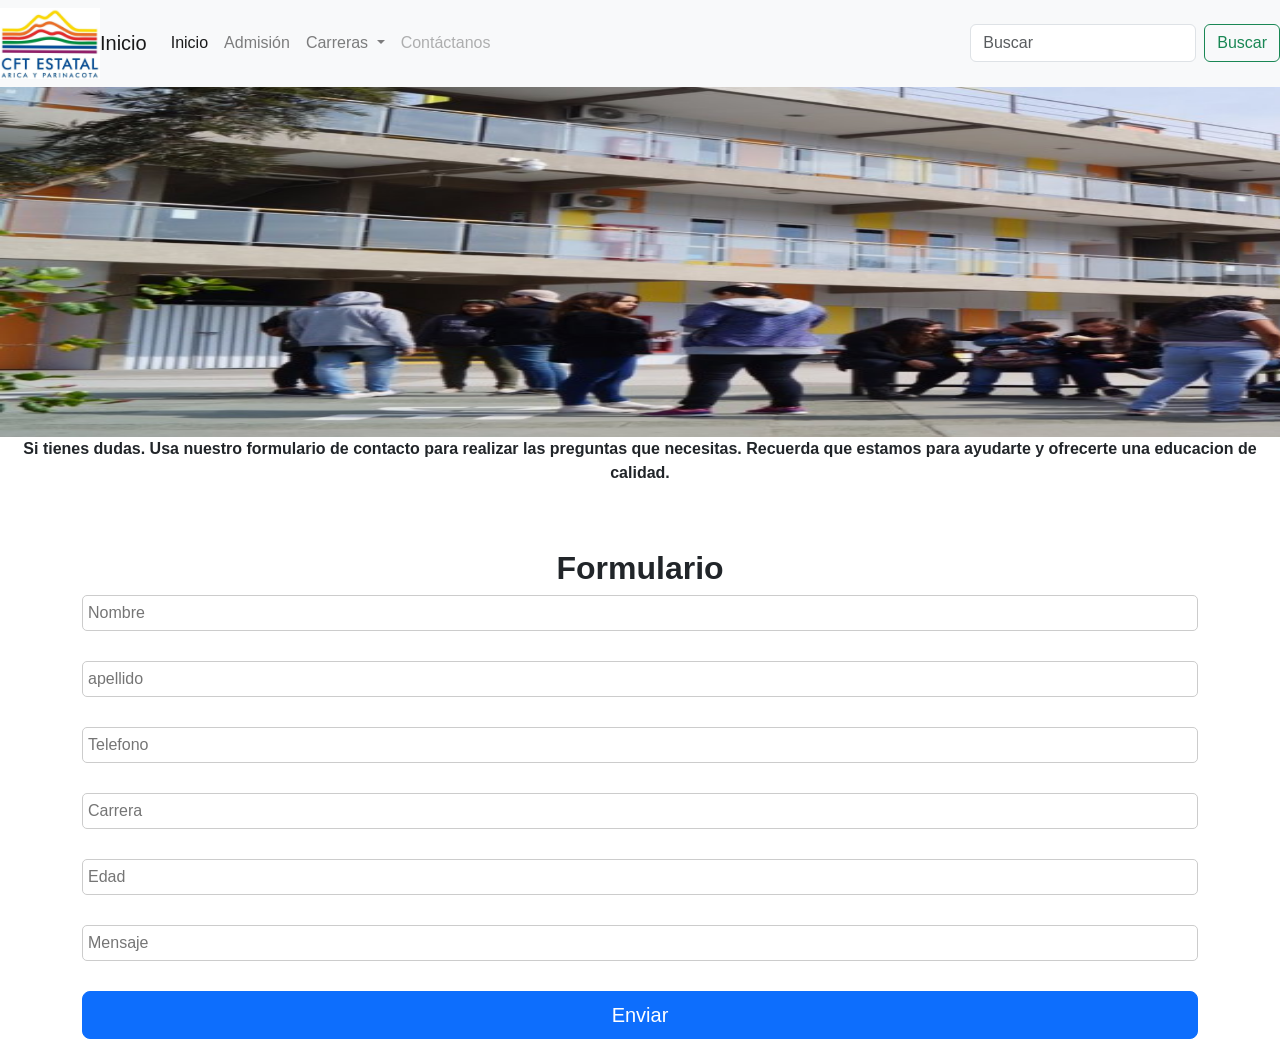
<file: index.html>
<!DOCTYPE html>
<html lang="en">
<head>
    <meta charset="UTF-8">
    <meta name="viewport" content="width=device-width, initial-scale=1.0">
    <title>Formulario_Alexandra_Saavedra</title>
    <link rel="stylesheet" href="assets/bootstrap/css/bootstrap.min.css">
    <link rel="stylesheet" href="assets/bootstrap/js/bootstrap.min.js">
    <link rel="stylesheet" href="https://cdn.jsdelivr.net/npm/bootstrap@5.3.0-alpha1/dist/css/bootstrap.min.css">
    <link rel="stylesheet" href="assets/bootstrap/css/estilos.css">
  </head>
<body>

  <nav class="navbar navbar-expand-lg navbar-light bg-light">
    <img class="logo" src="assets/img/logo_cft.jpg" alt="logo_cft">
    <a class="navbar-brand" href="#">Inicio</a>
    <button class="navbar-toggler" type="button" data-toggle="collapse" data-target="#navbarSupportedContent" aria-controls="navbarSupportedContent" aria-expanded="false" aria-label="Toggle navigation">
        <span class="navbar-toggler-icon"></span>
    </button>

    <div class="collapse navbar-collapse" id="navbarSupportedContent">
        <ul class="navbar-nav mr-auto">
            <li class="nav-item active">
                <a class="nav-link" href="#">Inicio <span class="sr-only">(current)</span></a>
            </li>
            <li class="nav-item">
                <a class="nav-link" href="#">Admisión</a>
            </li>
            <li class="nav-item dropdown">
              <a class="nav-link dropdown-toggle" href="#" role="button" data-bs-toggle="dropdown" aria-expanded="false">
                    Carreras
                </a>
                <div class="dropdown-menu">
                    <a class="dropdown-item" href="#">Informatica y Aplicaciones Tecnologicas</a>
                    <a class="dropdown-item" href="#">Administración de Empresas</a>
                    <a class="dropdown-item" href="#">Diseño Gráfico</a>
                    <a class="dropdown-item" href="#">Ciencias de la Computación</a>
                    <div class="dropdown-divider"></div>
                    <a class="dropdown-item" href="#">Más Carreras</a>
                </div>
            </li>
            <li class="nav-item">
                <a class="nav-link disabled">Contáctanos</a>
            </li>
        </ul>
        <form class="form-inline my-2 my-lg-0">
            <input class="form-control mr-sm-2" type="search" placeholder="Buscar" aria-label="Search">
            <button class="btn btn-outline-success my-2 my-sm-0" type="submit">Buscar</button>
        </form>
    </div>
</nav>

     <img class="portada" src="assets/img/portada (1).jpeg" alt="portada" >
     <p class="p_portada">Si tienes dudas. Usa nuestro formulario de contacto para realizar las preguntas que necesitas. Recuerda que estamos para ayudarte y ofrecerte una educacion de calidad.</p>
    <br>
    <script src="https://cdn.jsdelivr.net/npm/bootstrap@5.3.0-alpha1/dist/js/bootstrap.bundle.min.js"></script>
    <br>
    <div class="container">
      <h2 class="p_portada">Formulario</h2>
  
      <form>
          <div>
              <input class="forma" type="text" class="form-control" id="Nombre" placeholder="Nombre">
          </div>
          <div>
              <input class="forma" type="text" class="form-control" id="Apellido" placeholder="apellido" >
          </div>
          <div>
            <input class="forma" type="text" class="form-control" id="Telefono" placeholder="Telefono">
        </div>
        <div>
          <input class="forma" type="text" class="form-control" id="Carrera" placeholder="Carrera">
      </div>
      <div>
        <input class="forma" type="text" class="form-control" id="Edad" placeholder="Edad">
    </div>
    <div>
      <input class="forma" type="text" class="form-control" id="Mensaje" placeholder="Mensaje">
  </div>
          <button type="submit" class="btn btn-primary btn-lg btn-block">Enviar</button>
      </form>
  </div>
</div>
</body>
</html>
</file>
<file: assets/bootstrap/css/estilos.css>
.portada{
    width: 2500px;
    height: 350px;
}
.p_portada{
    text-align: center;
    font-weight: bold;
}
body{
    font-family: 'Comic Sans MS', cursive, sans-serif;
}
.forma{
    margin-bottom: 30px;
    width: 100%;
    padding: 5px;
    border: 1px solid #ccc;
    border-radius: 5px;
}
.logo{
    width: 100px;
}
</file>
